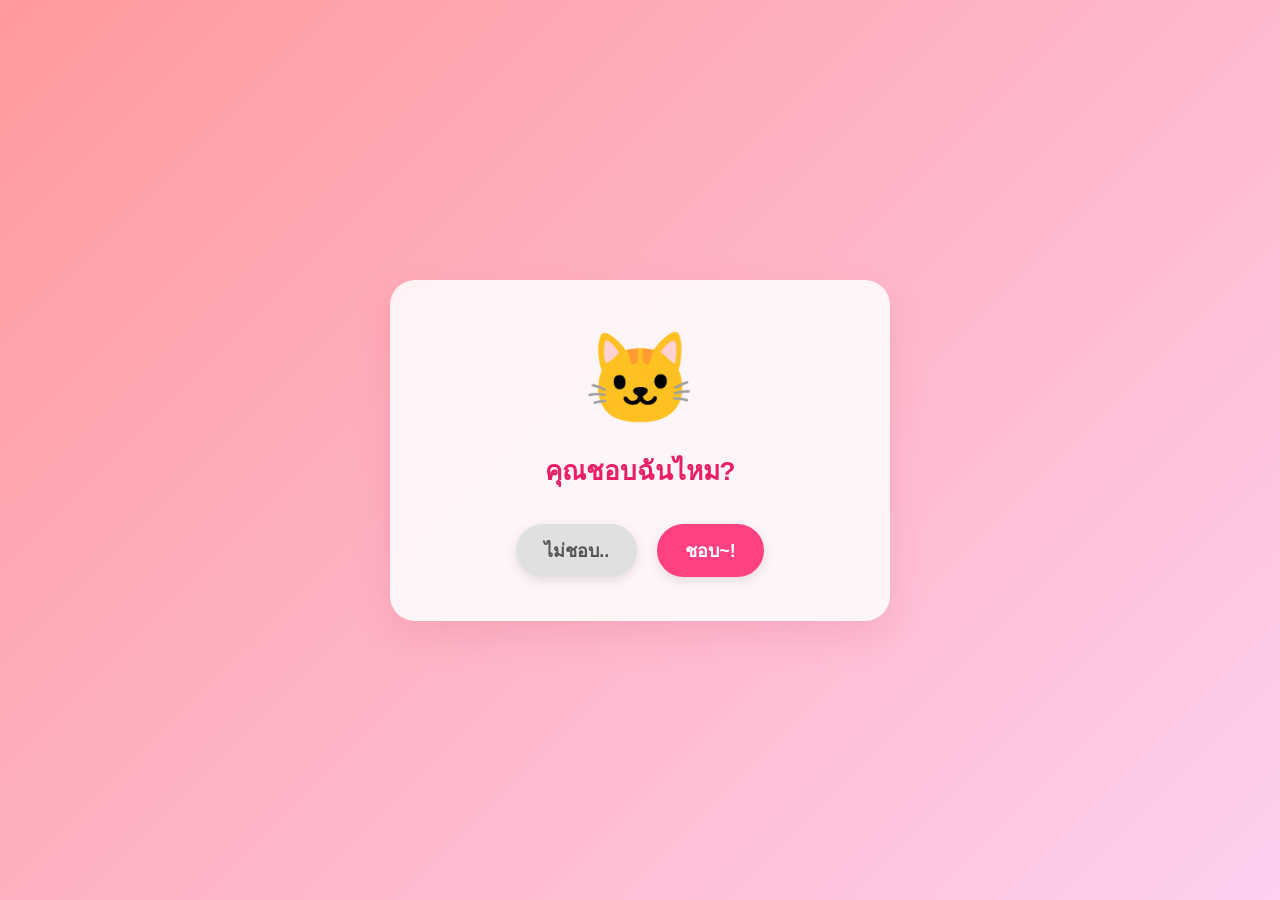
<file: index.html>
<!DOCTYPE html>
<html lang="zh-Hant">
<head>
    <meta charset="UTF-8">
    <meta name="viewport" content="width=device-width, initial-scale=1.0">
    <title>給你的驚喜</title>
    <link rel="stylesheet" href="style.css">
</head>
<body>

    <div class="card" id="main-card">
        <div class="question-container">
            <div id="cat-container">
                <div id="cat">🐱</div> 
            </div>
            <h1>คุณชอบฉันไหม?</h1>
        </div>

        <div class="buttons">
            <button id="btn-no" class="choice-btn">ไม่ชอบ..</button>
            <button id="btn-yes" class="choice-btn">ชอบ~!</button>
        </div>
    </div>

    <script src="script.js"></script>
</body>
</html>
</file>
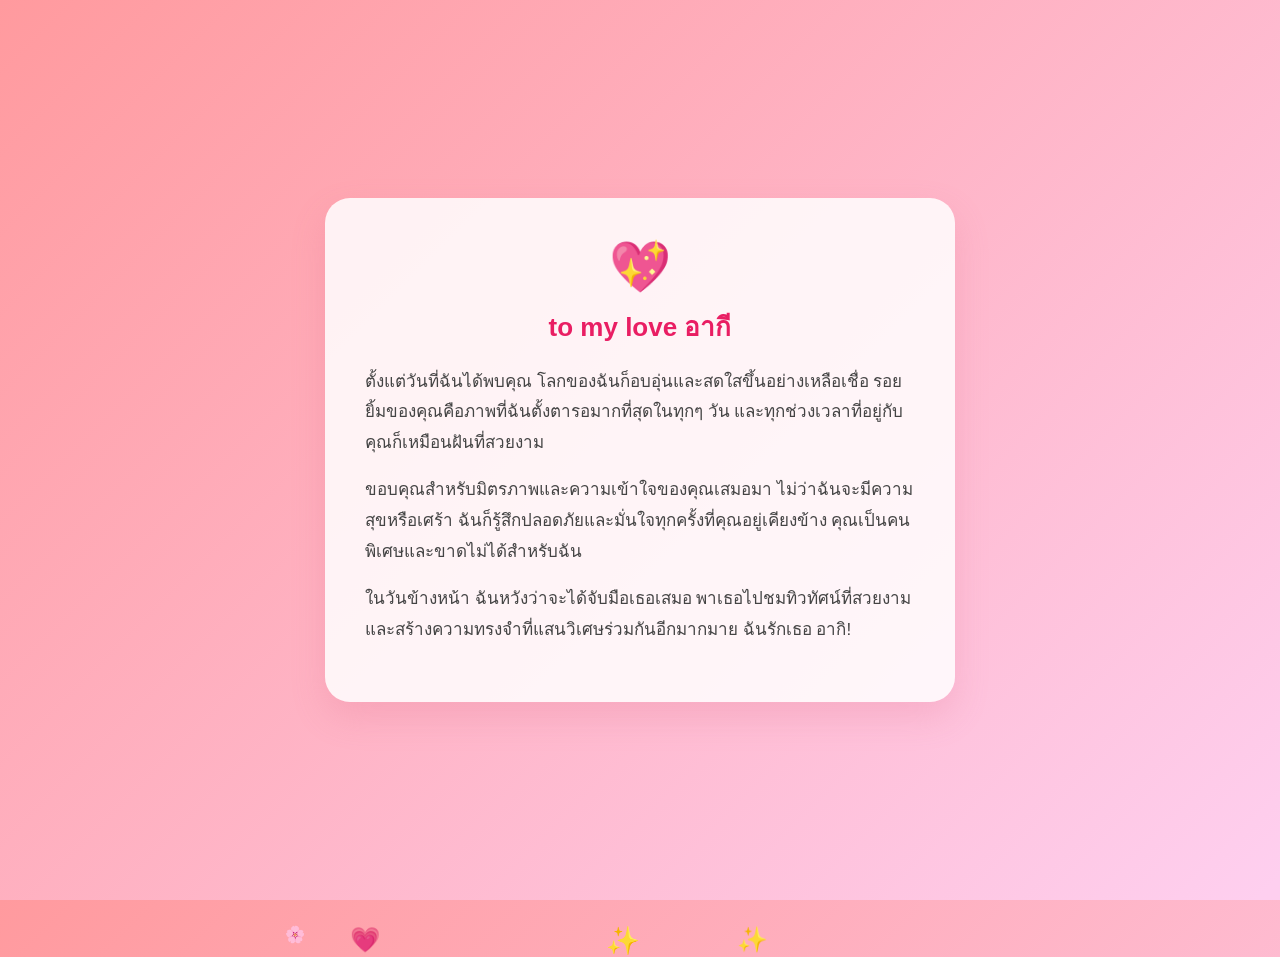
<file: success.html>
<!DOCTYPE html>
<html lang="zh-Hant">
<head>
    <meta charset="UTF-8">
    <meta name="viewport" content="width=device-width, initial-scale=1.0">
    <title>A Special Surprise</title>
    <link rel="stylesheet" href="style.css">
</head>
<body class="fade-in-body overflow-hidden">

    <!-- 背景音樂：把 src 裡面的網址替換成您的 MP3 音訊連結 -->
 <audio autoplay loop><source src="miuse.mp3" type="audio/mp3">
  您 的 浏 览 器 不 支 援 音 乐 播 放。
</audio>

    <!-- 愛心雨容器 -->
    <div id="hearts-container"></div>

    <!-- 中間大段文字卡片 -->
    <div class="card letter-card">
        <div class="heart-icon">💖</div>
        <h1>to my love อากี</h1>
        <div class="text-content">
            <p>
                                           ตั้งแต่วันที่ฉันได้พบคุณ โลกของฉันก็อบอุ่นและสดใสขึ้นอย่างเหลือเชื่อ รอยยิ้มของคุณคือภาพที่ฉันตั้งตารอมากที่สุดในทุกๆ วัน และทุกช่วงเวลาที่อยู่กับคุณก็เหมือนฝันที่สวยงาม
            </p>
            <p>
                                            ขอบคุณสำหรับมิตรภาพและความเข้าใจของคุณเสมอมา ไม่ว่าฉันจะมีความสุขหรือเศร้า ฉันก็รู้สึกปลอดภัยและมั่นใจทุกครั้งที่คุณอยู่เคียงข้าง คุณเป็นคนพิเศษและขาดไม่ได้สำหรับฉัน
            </p>
            <p>
                                            ในวันข้างหน้า ฉันหวังว่าจะได้จับมือเธอเสมอ พาเธอไปชมทิวทัศน์ที่สวยงาม และสร้างความทรงจำที่แสนวิเศษร่วมกันอีกมากมาย ฉันรักเธอ อากิ!
            </p>
        </div>
    </div>

    <script>
        // 自動播放音樂處理（解決部分瀏覽器阻擋自動播放問題）
        document.addEventListener('click', function() {
            const music = document.getElementById('bg-music');
            if (music && music.paused) {
                music.play();
            }
        }, { once: true });

        // 生成緩慢掉落的愛心特效
        function createHeart() {
            const heart = document.createElement('div');
            heart.classList.add('heart');
            heart.innerText = ['💖', '💗', '💕', '🌸', '✨'][Math.floor(Math.random() * 5)];
            heart.style.left = Math.random() * 100 + 'vw';
            heart.style.animationDuration = Math.random() * 3 + 4 + 's'; // 4~7秒掉落
            heart.style.fontSize = Math.random() * 15 + 15 + 'px';
            
            document.getElementById('hearts-container').appendChild(heart);

            setTimeout(() => {
                heart.remove();
            }, 7000);
        }

        setInterval(createHeart, 300);
    </script>
</body>
</html>
</file>
<file: style.css>
/* 基本頁面設定 */
body {
    background: linear-gradient(135deg, #ff9a9e 0%, #fecfef 99%, #fecfef 100%); /* 浪漫粉色漸層 */
    display: flex;
    justify-content: center;
    align-items: center;
    min-height: 100vh;
    margin: 0;
    font-family: 'Segoe UI', Tahoma, Geneva, Verdana, sans-serif;
    transition: opacity 0.5s ease;
    position: relative;
}

.overflow-hidden {
    overflow: hidden;
}

.fade-out {
    opacity: 0;
}

.fade-in-body {
    animation: fadeIn 0.8s ease-in-out forwards;
}

@keyframes fadeIn {
    from { opacity: 0; transform: translateY(10px); }
    to { opacity: 1; transform: translateY(0); }
}

/* 白色浪漫卡片 */
.card {
    background: rgba(255, 255, 255, 0.85);
    backdrop-filter: blur(8px);
    padding: 40px;
    border-radius: 25px;
    box-shadow: 0 15px 35px rgba(220, 100, 130, 0.2);
    text-align: center;
    max-width: 420px;
    width: 85%;
    z-index: 10;
}

.letter-card {
    max-width: 550px;
    max-height: 80vh;
    overflow-y: auto;
}

h1 {
    color: #e91e63;
    font-size: 26px;
    margin-top: 10px;
}

/* 貓咪區域 */
#cat-container {
    height: 120px;
    display: flex;
    justify-content: center;
    align-items: center;
}

#cat {
    font-size: 90px;
    transition: all 0.3s ease;
}

.heart-icon {
    font-size: 50px;
}

/* 按鈕區域 */
.buttons {
    display: flex;
    gap: 20px;
    justify-content: center;
    align-items: center;
    margin-top: 30px;
    min-height: 60px;
}

.choice-btn {
    padding: 12px 28px;
    font-size: 18px;
    font-weight: bold;
    cursor: pointer;
    border: none;
    border-radius: 30px;
    transition: all 0.2s ease;
    box-shadow: 0 4px 12px rgba(0,0,0,0.1);
}

#btn-yes {
    background-color: #ff4081;
    color: white;
}

#btn-yes:hover {
    background-color: #f50057;
}

#btn-no {
    background-color: #e0e0e0;
    color: #555;
}

/* 告白文字排版 */
.text-content {
    color: #444;
    font-size: 17px;
    line-height: 1.8;
    text-align: left;
    margin-top: 20px;
}

/* 愛心掉落動畫 */
#hearts-container {
    position: absolute;
    top: 0;
    left: 0;
    width: 100%;
    height: 100%;
    pointer-events: none;
    z-index: 1;
}

.heart {
    position: absolute;
    top: -20px;
    animation: fall linear forwards;
}

@keyframes fall {
    to {
        transform: translateY(105vh) rotate(360deg);
    }
}
</file>
